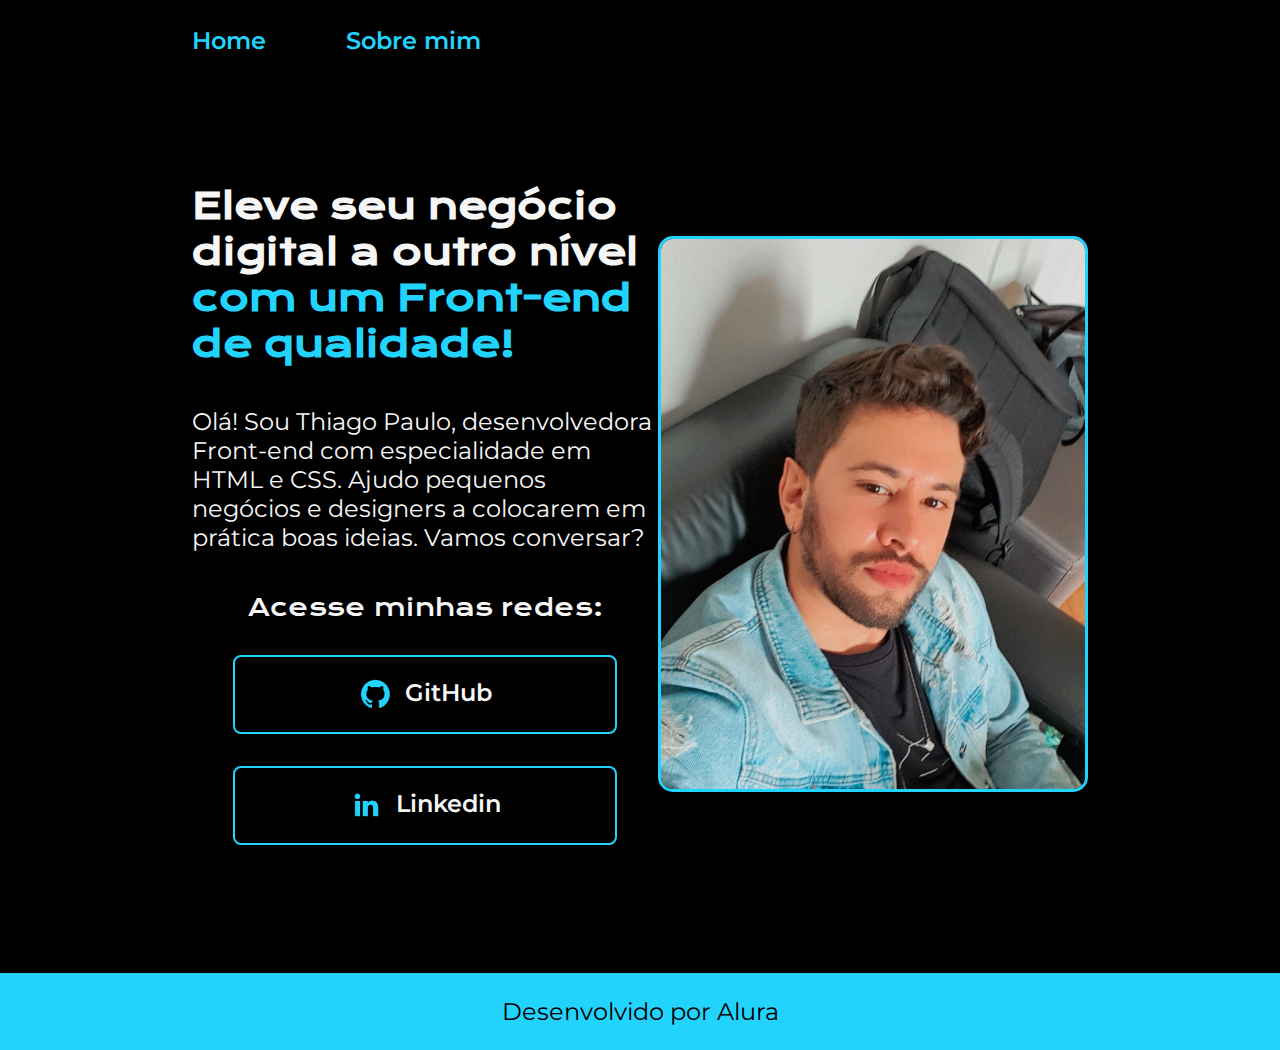
<file: index.html>
<!DOCTYPE html>
<html lang="pt-br">

<head>
    <meta charset="UTF-8">
    <meta http-equiv="X-UA-Compatible" content="IE=edge">
    <meta name="viewport" content="width=device-width, initial-scale=1.0">
    <title>Portifolio</title>
    <link rel="stylesheet" href="./style/style.css">
</head>

<body>
    <header class="cabecalho">
        <nav class="cabecalho__menu">
            <a href="index.html" class="cabecalho__menu__link">Home</a>
            <a href="about.html" class="cabecalho__menu__link">Sobre mim</a>
        </nav>
    </header>
    <main class="apresentacao">
        <section class="apresentacao__conteudo">
            <h1 class="apresentacao__conteudo__titulo">Eleve seu negócio digital a outro nível<strong 
            class="titulo-destaque"> com um Front-end de qualidade!
            </strong></h1>
            <p class="apresentacao__conteudo__texto">Olá! Sou Thiago Paulo, desenvolvedora
            Front-end com especialidade em HTML e
            CSS. Ajudo pequenos negócios e designers a
            colocarem em prática boas ideias. Vamos
            conversar?</p>
            <div class="apresentacao__links">
                <h2 class="apresentacao__links__subtitulo">Acesse minhas redes:</h2>
                <a class="apresentacao__links__link" href="https://github.com/thiagopauloo" target="_blank">
                    <img src="assets/github.png">
                    GitHub
                </a>
                <a class="apresentacao__links__link" href="https://linkedin.com/in/thiagopauloo" target="
                ">
                    <img src="assets/linkedin.png">
                    Linkedin
                </a>
            </div>
        </section>
        <img src="assets/IMG_20230108_131058_566.jpg" alt="Foto da Joana Santos programando" class="thiago__foto">
    </main>
    <footer class="rodape">
        <p>Desenvolvido por Alura</p>
    </footer>
</body>

</html>
</file>
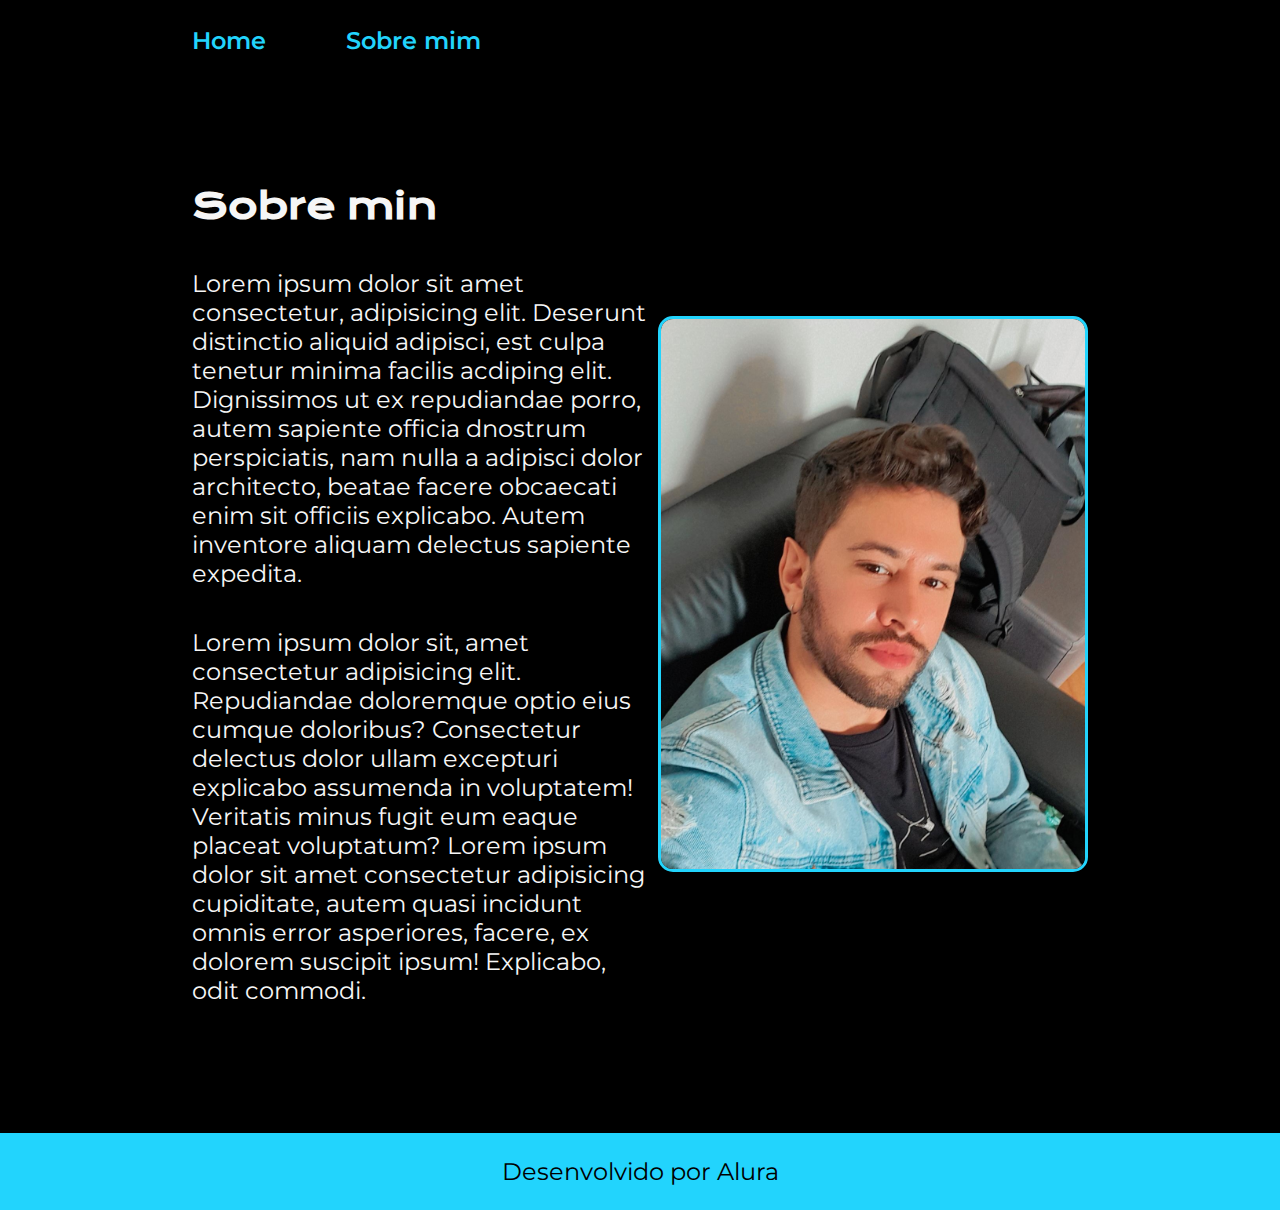
<file: about.html>
<!DOCTYPE html>
<html lang="pt-br">
<head>
    <meta charset="UTF-8">
    <meta http-equiv="X-UA-Compatible" content="IE=edge">
    <meta name="viewport" content="width=device-width, initial-scale=1.0">
    <title>Sobre mim</title>
    <link rel="stylesheet" href="./style/style.css">
</head>
<body>
    <header class="cabecalho">
        <nav class="cabecalho__menu">
            <a href="index.html" class="cabecalho__menu__link">Home</a>
            <a href="about.html" class="cabecalho__menu__link">Sobre mim</a>
        </nav>
    </header>
    <main class="apresentacao">
        <section class="apresentacao__conteudo">
            <h1 class="apresentacao__conteudo__titulo">Sobre min</h1>
            <p class="apresentacao__conteudo__texto">Lorem ipsum dolor sit amet consectetur, adipisicing elit. Deserunt distinctio aliquid adipisci, est culpa tenetur minima facilis acdiping elit. Dignissimos ut ex repudiandae porro, autem sapiente officia dnostrum perspiciatis, nam nulla a adipisci dolor architecto, beatae facere obcaecati enim sit officiis explicabo. Autem inventore aliquam delectus sapiente expedita.</p>
            <p class="apresentacao__conteudo__texto">Lorem ipsum dolor sit, amet consectetur adipisicing elit. Repudiandae doloremque optio eius cumque doloribus? Consectetur delectus dolor ullam excepturi explicabo assumenda in voluptatem! Veritatis minus fugit eum eaque placeat voluptatum? Lorem ipsum dolor sit amet consectetur adipisicing  cupiditate, autem quasi incidunt omnis error asperiores, facere, ex dolorem suscipit ipsum! Explicabo, odit commodi.</p>
        </section>
        <img src="assets/IMG_20230108_131058_566.jpg" alt="Foto da Joana Santos programando" class="thiago__foto">
    </main>
    <footer class="rodape">
        <p>Desenvolvido por Alura</p>
    </footer>
</body>
</html>
</file>
<file: style/style.css>
@import url('https://fonts.googleapis.com/css2?family=Krona+One&family=Montserrat:wght@400;600&display=swap');

*{
    margin: 0;
    padding: 0;
}

:root {
    --cor-primaria: #000000;
    --cor-secundaria: #F6F6F6;
    --cor-terciaria: #22D4FD;
    --cor-hover: #272727;
    --fonte-principal:'Krona One', sans-serif;
    --fonte-secundaria: 'Montserrat', sans-serif;
}

body{
    /* height: 100vh; */
    box-sizing: border-box;
    background-color: var(--cor-primaria);
    color: var(--cor-secundaria);
}

.cabecalho {
    padding: 2% 0 0 15%;
}

.cabecalho__menu {
    display: flex;
    gap: 80px;
}

.cabecalho__menu__link {
    color: var(--cor-terciaria);
    font-size: 24px;
    text-decoration: none;
    font-family: var(--fonte-secundaria);
    font-weight: 600;
}

.apresentacao{
    padding: 10% 15%;
    display: flex;
    align-items: center;
    justify-content: space-between;
}
.apresentacao__conteudo{
    width: 615px;
    display: flex;
    flex-direction: column;
    gap: 40px;
}

.apresentacao__conteudo__titulo{
    font-size: 36px;
    font-family: var(--fonte-principal);
}

.titulo-destaque{
    color: var(--cor-terciaria);
}

.apresentacao__conteudo__texto{
    font-size: 24px;
    font-family: var(--fonte-secundaria);
}

.apresentacao__links{
    display: flex;
    flex-direction: column;
    justify-content: space-between;
    align-items: center;
    gap: 32px;
}

.apresentacao__links__subtitulo {
    font-family: var(--fonte-principal);
    font-weight: 400;
    font-size: 24px;
}

.apresentacao__links__link{
    /* background-color: #22D4FD; */
    display: flex;
    justify-content: center;
    gap: 13px;
    width: 380px;
    text-align: center;
    border-radius: 8px;
    font-size: 24px;
    font-weight: 600;
    padding: 21.5px 0;
    text-decoration: none;
    color: var(--cor-secundaria);
    font-family: var(--fonte-secundaria);
    border: 2px solid var(--cor-terciaria);

}

.apresentacao__links__link:hover {
    background-color: var(--cor-hover);
}

.thiago__foto {
    width: 490px;
    height: 550px;
    border: 3px solid var(--cor-terciaria);
    border-radius: 15px;
}

.rodape {
    color: var(--cor-primaria);
    background-color: var(--cor-terciaria);
    text-align: center;
    padding: 24px;
    font-size: 24px;
    font-family: var(--fonte-secundaria);
    font-weight: 400;
}
</file>
